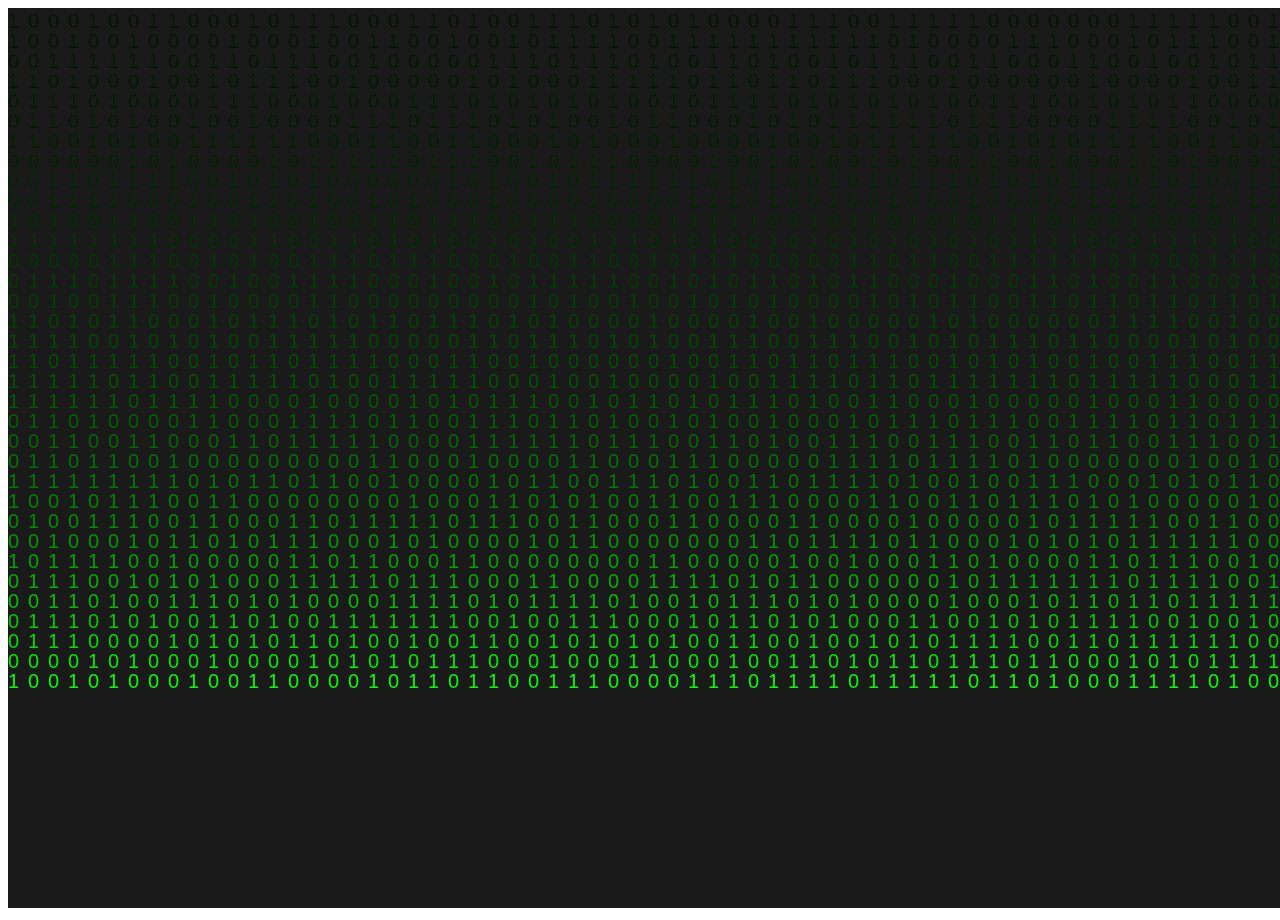
<file: index.htm>
<!DOCTYPE html>
<html>
    <head>
        <meta charset="UTF-8">
        <title>AO丶糯 </title>
</head>
    <body>
        <canvas id="c"></canvas>
        <script>
            var c=document.getElementById("c");
            var ctx=c.getContext("2d");
                c.width=window.innerWidth;
                c.height=window.innerHeight;
//              ctx.fillRect(0,0,100,100);
            var string1 = "01";
                string1.split("");
            var fontsize=20;
                columns=c.width/fontsize;
            var drop = [];
            for(var x=0;x<columns;x++)
            {
                drop[x]=0;
            }
        function drap(){
            ctx.fillStyle="rgba(0,0,0,0.07)";
            ctx.fillRect(0,0,c.width,c.height);
            ctx.fillStyle="#0F0";
            ctx.font=fontsize+"px arial";
            for(var i=0;i<drop.length;i++){
                var text1=string1[Math.floor(Math.random()*string1.length)];
                ctx.fillText(text1,i*fontsize,drop[i]*fontsize);
                drop[i]++;
                if(drop[i]*fontsize>c.height&&Math.random()>0.9){
                    drop[i]=0;
                }
            }
        }
        setInterval(drap,20);
        </script>
    </body>
</html>
</file>
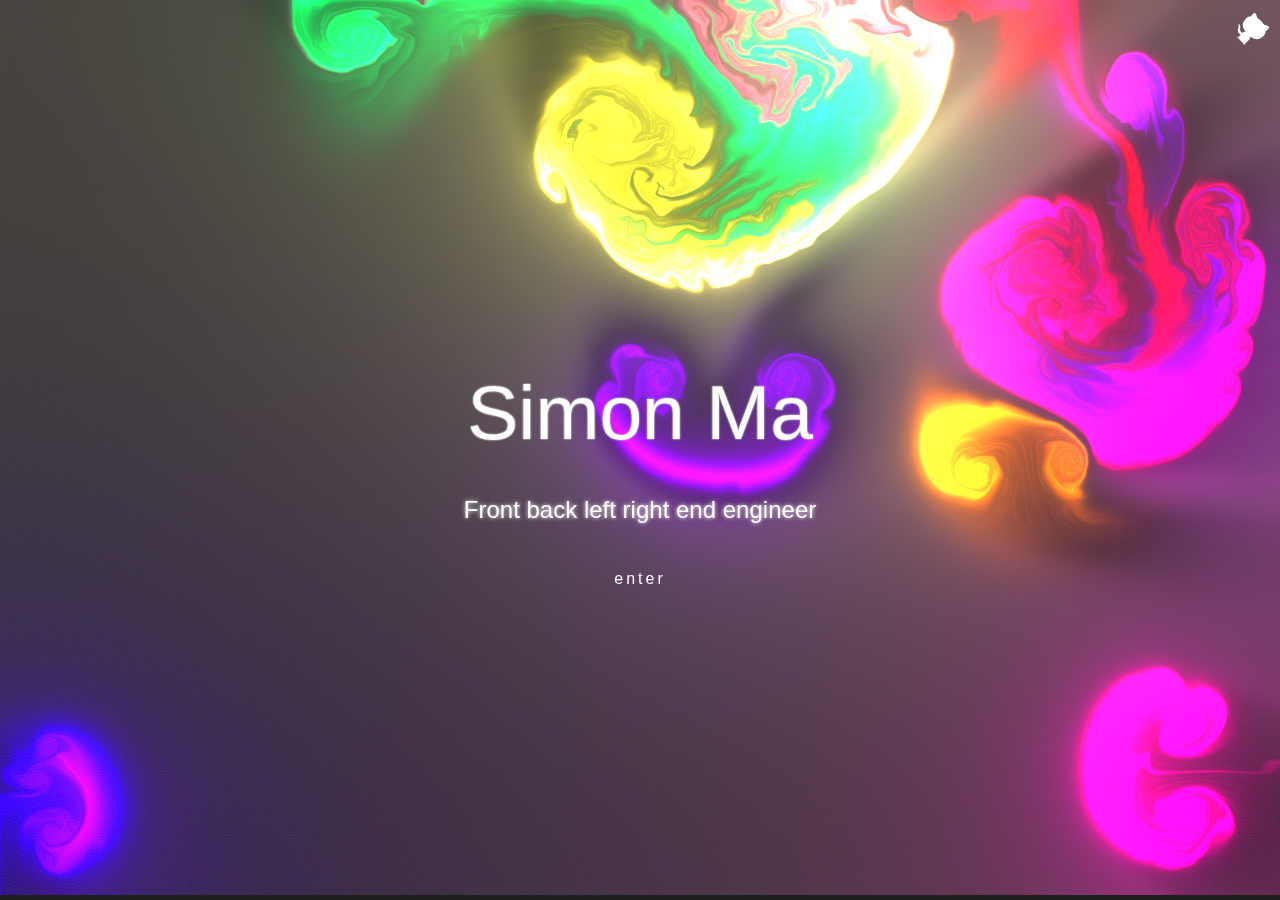
<file: index.html>
<!DOCTYPE html>
<html lang="en">
 <head>
  <title>一个坏掉的番茄</title>
  <meta charset="utf-8" />
	 <link rel="stylesheet" href="js/style.css" />
 </head>
 <body>
  <main>
   <div class="content content-intro">
    <div class="content-inner">
     <canvas id="background"></canvas>
     <div class="wrap fade">
      <a class="github-corner" href="###" aria-label="View source on GitHub" target="_blank" rel="noopener noreferrer">
       <svg width="80" height="80" viewbox="0 0 250 250" style="fill:transparent; color:#fff; position: absolute; top: 0; border: 0; right: 0;" aria-hidden="true">
        <path d="M0 0 115 115 130 115 142 142 250 250 250 0Z"></path>
        <path class="octo-arm" d="M128.3 109C113.8 99.7 119 89.6 119 89.6 122 82.7 120.5 78.6 120.5 78.6 119.2 72 123.4 76.3 123.4 76.3 127.3 80.9 125.5 87.3 125.5 87.3 122.9 97.6 130.6 101.9 134.4 103.2" fill="currentColor" style="transform-origin: 130px 106px;"></path>
        <path class="octo-body" d="M115 115C114.9 115.1 118.7 116.5 119.8 115.4L133.7 101.6C136.9 99.2 139.9 98.4 142.2 98.6 133.8 88 127.5 74.4 143.8 58 148.5 53.4 154 51.2 159.7 51 160.3 49.4 163.2 43.6 171.4 40.1 171.4 40.1 176.1 42.5 178.8 56.2 183.1 58.6 187.2 61.8 190.9 65.4 194.5 69 197.7 73.2 200.1 77.6 213.8 80.2 216.3 84.9 216.3 84.9 212.7 93.1 206.9 96 205.4 96.6 205.1 102.4 203 107.8 198.3 112.5 181.9 128.9 168.3 122.5 157.7 114.1 157.9 116.9 156.7 120.9 152.7 124.9L141 136.5C139.8 137.7 141.6 141.9 141.8 141.8Z" fill="currentColor"></path>
       </svg></a>
      <style>.github-corner:hover .octo-arm{animation:octocat-wave 560ms ease-in-out}@keyframes octocat-wave{0%,100%{transform:rotate(0)}20%,60%{transform:rotate(-25deg)}40%,80%{transform:rotate(10deg)}}@media (max-width:500px){.github-corner:hover .octo-arm{animation:none}.github-corner .octo-arm{animation:octocat-wave 560ms ease-in-out}}</style>
      <h2 class="content-title">Simon Ma</h2>
      <h3 class="content-subtitle" original-content="Front back left right end engineer"></h3>
      <a class="enter">enter</a>
     </div>
    </div>
    <div class="shape-wrap">
     <svg class="shape" width="100%" height="100vh" preserveaspectratio="none" viewbox="0 0 1440 800" xmlns:pathdata="http://www.codrops.com/">
      <path d="M-44-50C-52.71 28.52 15.86 8.186 184 14.69 383.3 22.39 462.5 12.58 638 14 835.5 15.6 987 6.4 1194 13.86 1661 30.68 1652-36.74 1582-140.1 1512-243.5 15.88-589.5-44-50Z" pathdata:id="M -44,-50 C -137.1,117.4 67.86,445.5 236,452 435.3,459.7 500.5,242.6 676,244 873.5,245.6 957,522.4 1154,594 1593,753.7 1793,226.3 1582,-126 1371,-478.3 219.8,-524.2 -44,-50 Z"></path>
     </svg>
    </div>
   </div>
   <div class="content content-main">
    <div id="page">
     <div id="card">
      <div class="card-inner fade">
       <header>
        <img src="assets/avatar.jpg" width="80" height="80" alt="avatar" />
        <h1 data-translate="name">Simon Ma</h1>
        <h2 id="signature" data-translate="signature" original-content="Code &amp; Input &amp; Output"></h2>
       </header>
		  
       <ul>
        <li id="whole-first">
			<a href="#1" aria-label="Blog"target="_blank">
				<i class="icon icon-bokeyuan"></i>
				<span data-translate="Blog">Blog</span></a></li>
		   
        <li id="whole-second">
			<a href="#2" aria-label="About"target="_blank">
				<i class="icon icon-xiaolian"></i>
				<span data-translate="About">About</span></a></li>
		   
        <li id="half-first">
			<a href="http://wpa.qq.com/msgrd?v=3&uin=2656252957&site=qq&menu=yes" aria-label="Contact me" target="_blank">
				<i class="icon icon-email"></i>
				<span data-translate="Contact me">Contact me</span></a></li>
		   
        <li class="quarter" id="quarter-first">
			<a aria-label="Wechat">
				<i class="icon icon-wechat"></i>
				<img src="assets/wechat.jpg" height="95" width="95" alt="Wechat" /></a></li>
		   
        <li class="quarter" id="quarter-second">
			<a href="https://github.com/tomotoes" target="_blank" rel="noopener" aria-label="Github">
				<i class="icon icon-github"></i>
				<span data-translate="Github">Github</span></a></li>
		   
        <li class="quarter" id="quarter-third">
			<a href="#" target="_blank" rel="noopener" aria-label="Twitter">
				<i class="icon icon-twitter"></i>
				<span data-translate="Twitter">Twitter</span></a></li>
		   
        <li class="quarter" id="quarter-fourth">
			<a href="javascript:;" aria-label="other"target="_blank">
				<i class="icon icon-other"></i></a></li>
		   
       </ul>
      </div>
     </div>
    </div>
   </div>
   <script src="js/anime.min.js"></script>
   <script>window.$ = selector => document.querySelector(selector)
const getOriginalContent = selector => $(selector).getAttribute("original-content")
window.subtitle = getOriginalContent(".content-subtitle")
window.signature = getOriginalContent("#signature")
window.config = {
	SIM_RESOLUTION: 128,
	DYE_RESOLUTION: 1024,
	CAPTURE_RESOLUTION: 512,
	DENSITY_DISSIPATION: 1,
	VELOCITY_DISSIPATION: 0.2,
	PRESSURE: 0.8,
	PRESSURE_ITERATIONS: 20,
	CURL: 30,
	SPLAT_RADIUS: 0.25,
	SPLAT_FORCE: 6000,
	SHADING: true,
	COLORFUL: true,
	COLOR_UPDATE_SPEED: 10,
	PAUSED: false,
	BACK_COLOR: { r: 30, g: 31, b: 33 },
	TRANSPARENT: false,
	BLOOM: true,
	BLOOM_ITERATIONS: 8,
	BLOOM_RESOLUTION: 256,
	BLOOM_INTENSITY: 0.4,
	BLOOM_THRESHOLD: 0.8,
	BLOOM_SOFT_KNEE: 0.7,
	SUNRAYS: true,
	SUNRAYS_RESOLUTION: 196,
	SUNRAYS_WEIGHT: 1.0,
}
</script>
   <script src="js/main.js"></script>
   <script src="js/background.js"></script>
   <script src="js/log.min.js"></script>
  </main>
 </body>
</html>
</file>
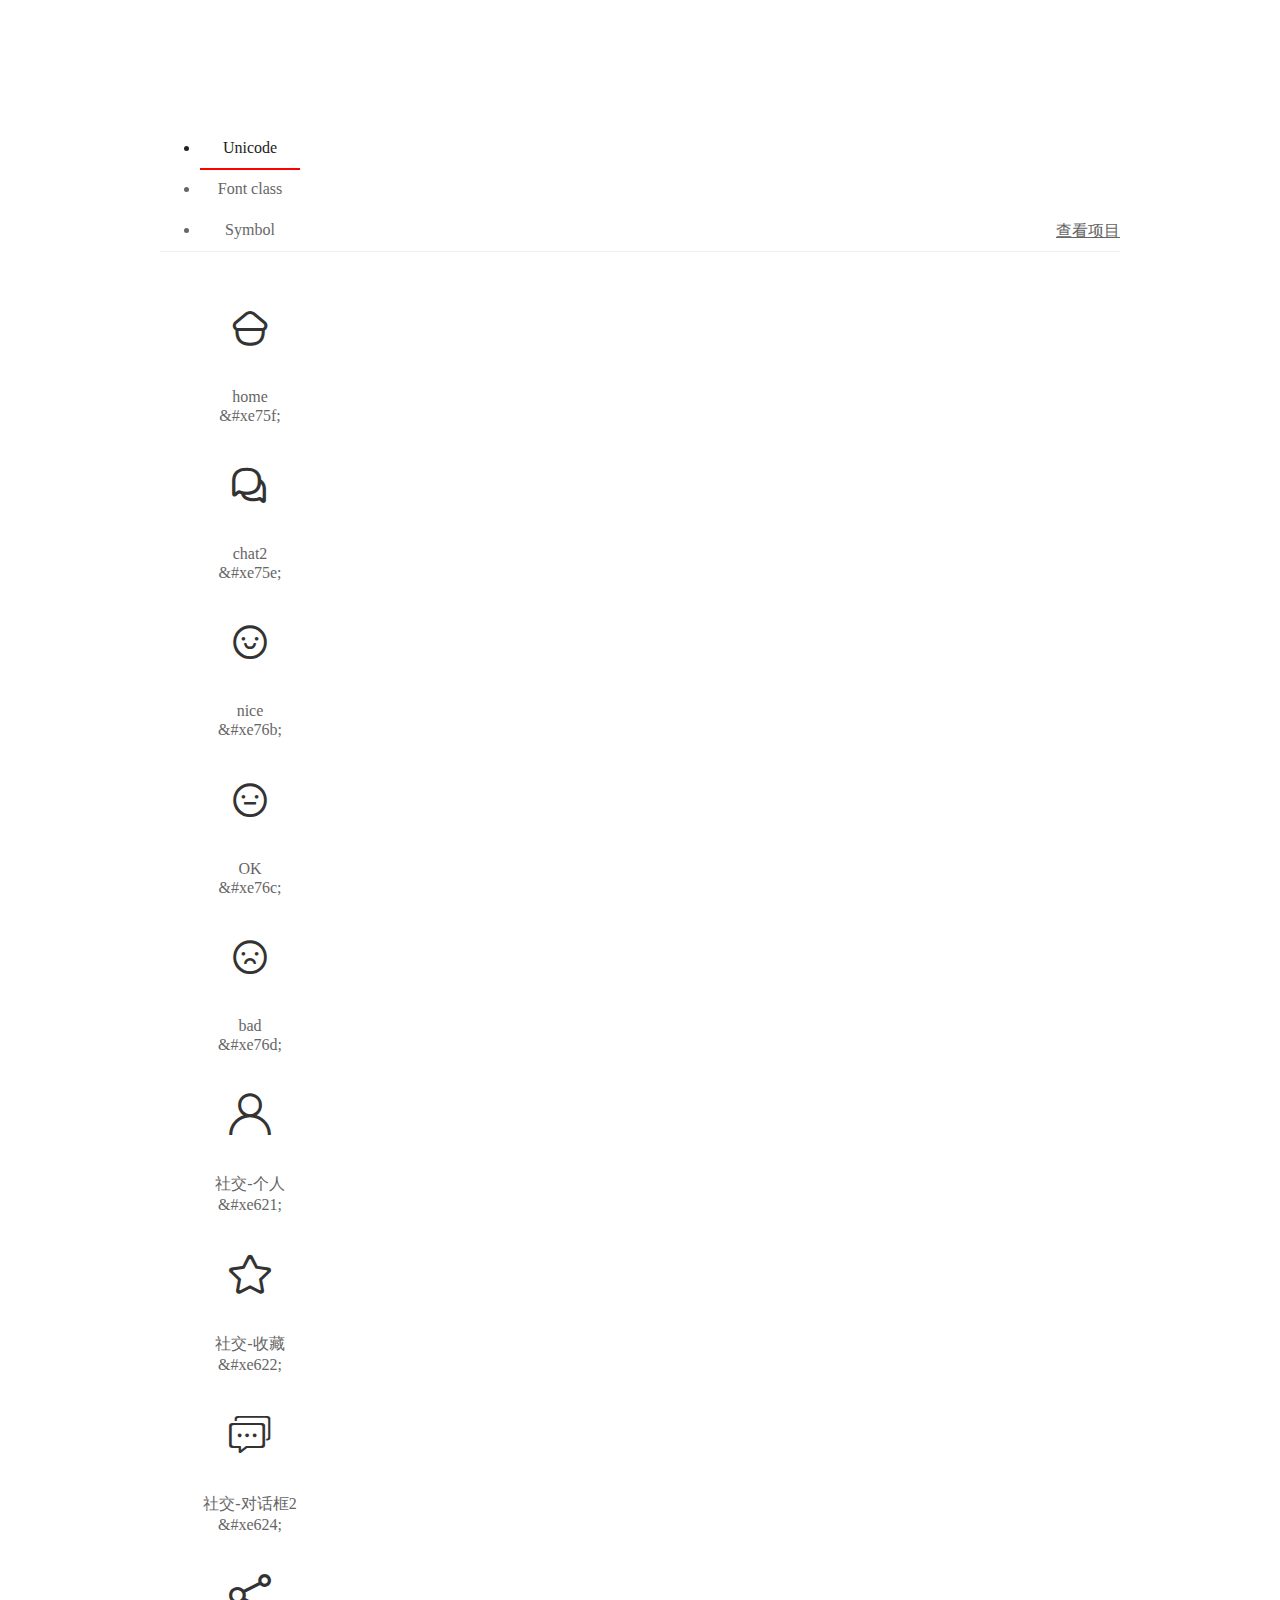
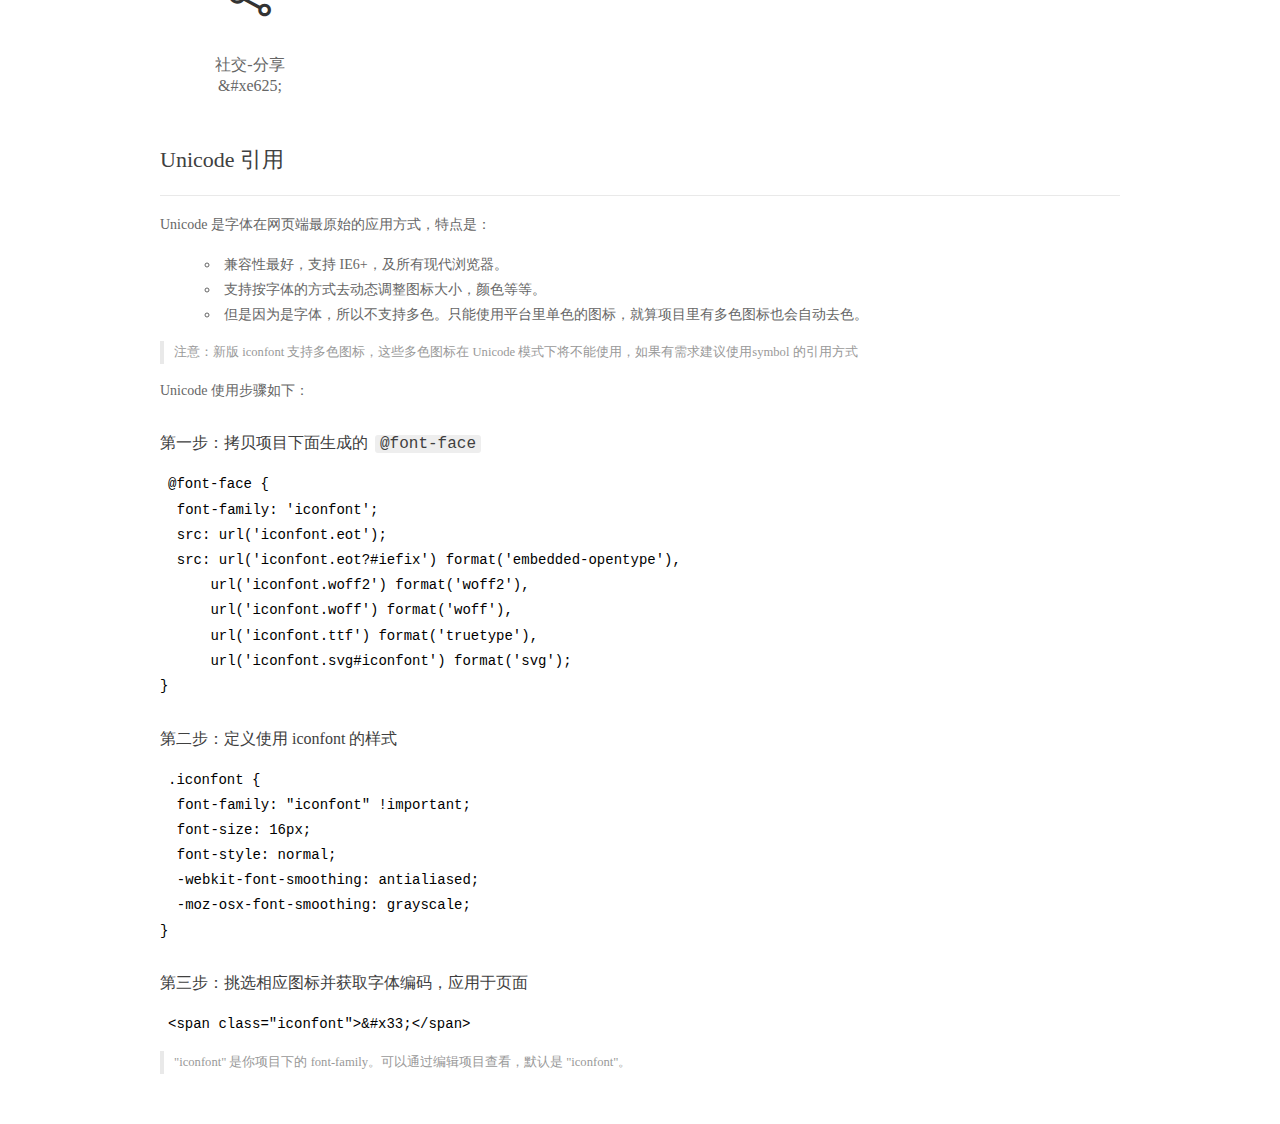
<file: font/demo_index.html>
<!DOCTYPE html>
<html>
<head>
  <meta charset="utf-8"/>
  <title>IconFont Demo</title>
  <link rel="shortcut icon" href="https://gtms04.alicdn.com/tps/i4/TB1_oz6GVXXXXaFXpXXJDFnIXXX-64-64.ico" type="image/x-icon"/>
  <link rel="stylesheet" href="https://g.alicdn.com/thx/cube/1.3.2/cube.min.css">
  <link rel="stylesheet" href="demo.css">
  <link rel="stylesheet" href="iconfont.css">
  <script src="iconfont.js"></script>
  <!-- jQuery -->
  <script src="https://a1.alicdn.com/oss/uploads/2018/12/26/7bfddb60-08e8-11e9-9b04-53e73bb6408b.js"></script>
  <!-- 代码高亮 -->
  <script src="https://a1.alicdn.com/oss/uploads/2018/12/26/a3f714d0-08e6-11e9-8a15-ebf944d7534c.js"></script>
</head>
<body>
  <div class="main">
    <h1 class="logo"><a href="https://www.iconfont.cn/" title="iconfont 首页" target="_blank">&#xe86b;</a></h1>
    <div class="nav-tabs">
      <ul id="tabs" class="dib-box">
        <li class="dib active"><span>Unicode</span></li>
        <li class="dib"><span>Font class</span></li>
        <li class="dib"><span>Symbol</span></li>
      </ul>
      
      <a href="https://www.iconfont.cn/manage/index?manage_type=myprojects&projectId=1778132" target="_blank" class="nav-more">查看项目</a>
      
    </div>
    <div class="tab-container">
      <div class="content unicode" style="display: block;">
          <ul class="icon_lists dib-box">
          
            <li class="dib">
              <span class="icon iconfont">&#xe75f;</span>
                <div class="name">home</div>
                <div class="code-name">&amp;#xe75f;</div>
              </li>
          
            <li class="dib">
              <span class="icon iconfont">&#xe75e;</span>
                <div class="name">chat2</div>
                <div class="code-name">&amp;#xe75e;</div>
              </li>
          
            <li class="dib">
              <span class="icon iconfont">&#xe76b;</span>
                <div class="name">nice</div>
                <div class="code-name">&amp;#xe76b;</div>
              </li>
          
            <li class="dib">
              <span class="icon iconfont">&#xe76c;</span>
                <div class="name">OK</div>
                <div class="code-name">&amp;#xe76c;</div>
              </li>
          
            <li class="dib">
              <span class="icon iconfont">&#xe76d;</span>
                <div class="name">bad</div>
                <div class="code-name">&amp;#xe76d;</div>
              </li>
          
            <li class="dib">
              <span class="icon iconfont">&#xe621;</span>
                <div class="name">社交-个人</div>
                <div class="code-name">&amp;#xe621;</div>
              </li>
          
            <li class="dib">
              <span class="icon iconfont">&#xe622;</span>
                <div class="name">社交-收藏</div>
                <div class="code-name">&amp;#xe622;</div>
              </li>
          
            <li class="dib">
              <span class="icon iconfont">&#xe624;</span>
                <div class="name">社交-对话框2</div>
                <div class="code-name">&amp;#xe624;</div>
              </li>
          
            <li class="dib">
              <span class="icon iconfont">&#xe625;</span>
                <div class="name">社交-分享</div>
                <div class="code-name">&amp;#xe625;</div>
              </li>
          
          </ul>
          <div class="article markdown">
          <h2 id="unicode-">Unicode 引用</h2>
          <hr>

          <p>Unicode 是字体在网页端最原始的应用方式，特点是：</p>
          <ul>
            <li>兼容性最好，支持 IE6+，及所有现代浏览器。</li>
            <li>支持按字体的方式去动态调整图标大小，颜色等等。</li>
            <li>但是因为是字体，所以不支持多色。只能使用平台里单色的图标，就算项目里有多色图标也会自动去色。</li>
          </ul>
          <blockquote>
            <p>注意：新版 iconfont 支持多色图标，这些多色图标在 Unicode 模式下将不能使用，如果有需求建议使用symbol 的引用方式</p>
          </blockquote>
          <p>Unicode 使用步骤如下：</p>
          <h3 id="-font-face">第一步：拷贝项目下面生成的 <code>@font-face</code></h3>
<pre><code class="language-css"
>@font-face {
  font-family: 'iconfont';
  src: url('iconfont.eot');
  src: url('iconfont.eot?#iefix') format('embedded-opentype'),
      url('iconfont.woff2') format('woff2'),
      url('iconfont.woff') format('woff'),
      url('iconfont.ttf') format('truetype'),
      url('iconfont.svg#iconfont') format('svg');
}
</code></pre>
          <h3 id="-iconfont-">第二步：定义使用 iconfont 的样式</h3>
<pre><code class="language-css"
>.iconfont {
  font-family: "iconfont" !important;
  font-size: 16px;
  font-style: normal;
  -webkit-font-smoothing: antialiased;
  -moz-osx-font-smoothing: grayscale;
}
</code></pre>
          <h3 id="-">第三步：挑选相应图标并获取字体编码，应用于页面</h3>
<pre>
<code class="language-html"
>&lt;span class="iconfont"&gt;&amp;#x33;&lt;/span&gt;
</code></pre>
          <blockquote>
            <p>"iconfont" 是你项目下的 font-family。可以通过编辑项目查看，默认是 "iconfont"。</p>
          </blockquote>
          </div>
      </div>
      <div class="content font-class">
        <ul class="icon_lists dib-box">
          
          <li class="dib">
            <span class="icon iconfont icon-home"></span>
            <div class="name">
              home
            </div>
            <div class="code-name">.icon-home
            </div>
          </li>
          
          <li class="dib">
            <span class="icon iconfont icon-chat"></span>
            <div class="name">
              chat2
            </div>
            <div class="code-name">.icon-chat
            </div>
          </li>
          
          <li class="dib">
            <span class="icon iconfont icon-nice"></span>
            <div class="name">
              nice
            </div>
            <div class="code-name">.icon-nice
            </div>
          </li>
          
          <li class="dib">
            <span class="icon iconfont icon-OK"></span>
            <div class="name">
              OK
            </div>
            <div class="code-name">.icon-OK
            </div>
          </li>
          
          <li class="dib">
            <span class="icon iconfont icon-bad"></span>
            <div class="name">
              bad
            </div>
            <div class="code-name">.icon-bad
            </div>
          </li>
          
          <li class="dib">
            <span class="icon iconfont icon-shejiao-geren"></span>
            <div class="name">
              社交-个人
            </div>
            <div class="code-name">.icon-shejiao-geren
            </div>
          </li>
          
          <li class="dib">
            <span class="icon iconfont icon-shejiao-shoucang"></span>
            <div class="name">
              社交-收藏
            </div>
            <div class="code-name">.icon-shejiao-shoucang
            </div>
          </li>
          
          <li class="dib">
            <span class="icon iconfont icon-shejiao-duihuakuang"></span>
            <div class="name">
              社交-对话框2
            </div>
            <div class="code-name">.icon-shejiao-duihuakuang
            </div>
          </li>
          
          <li class="dib">
            <span class="icon iconfont icon-shejiao-fenxiang"></span>
            <div class="name">
              社交-分享
            </div>
            <div class="code-name">.icon-shejiao-fenxiang
            </div>
          </li>
          
        </ul>
        <div class="article markdown">
        <h2 id="font-class-">font-class 引用</h2>
        <hr>

        <p>font-class 是 Unicode 使用方式的一种变种，主要是解决 Unicode 书写不直观，语意不明确的问题。</p>
        <p>与 Unicode 使用方式相比，具有如下特点：</p>
        <ul>
          <li>兼容性良好，支持 IE8+，及所有现代浏览器。</li>
          <li>相比于 Unicode 语意明确，书写更直观。可以很容易分辨这个 icon 是什么。</li>
          <li>因为使用 class 来定义图标，所以当要替换图标时，只需要修改 class 里面的 Unicode 引用。</li>
          <li>不过因为本质上还是使用的字体，所以多色图标还是不支持的。</li>
        </ul>
        <p>使用步骤如下：</p>
        <h3 id="-fontclass-">第一步：引入项目下面生成的 fontclass 代码：</h3>
<pre><code class="language-html">&lt;link rel="stylesheet" href="./iconfont.css"&gt;
</code></pre>
        <h3 id="-">第二步：挑选相应图标并获取类名，应用于页面：</h3>
<pre><code class="language-html">&lt;span class="iconfont icon-xxx"&gt;&lt;/span&gt;
</code></pre>
        <blockquote>
          <p>"
            iconfont" 是你项目下的 font-family。可以通过编辑项目查看，默认是 "iconfont"。</p>
        </blockquote>
      </div>
      </div>
      <div class="content symbol">
          <ul class="icon_lists dib-box">
          
            <li class="dib">
                <svg class="icon svg-icon" aria-hidden="true">
                  <use xlink:href="#icon-home"></use>
                </svg>
                <div class="name">home</div>
                <div class="code-name">#icon-home</div>
            </li>
          
            <li class="dib">
                <svg class="icon svg-icon" aria-hidden="true">
                  <use xlink:href="#icon-chat"></use>
                </svg>
                <div class="name">chat2</div>
                <div class="code-name">#icon-chat</div>
            </li>
          
            <li class="dib">
                <svg class="icon svg-icon" aria-hidden="true">
                  <use xlink:href="#icon-nice"></use>
                </svg>
                <div class="name">nice</div>
                <div class="code-name">#icon-nice</div>
            </li>
          
            <li class="dib">
                <svg class="icon svg-icon" aria-hidden="true">
                  <use xlink:href="#icon-OK"></use>
                </svg>
                <div class="name">OK</div>
                <div class="code-name">#icon-OK</div>
            </li>
          
            <li class="dib">
                <svg class="icon svg-icon" aria-hidden="true">
                  <use xlink:href="#icon-bad"></use>
                </svg>
                <div class="name">bad</div>
                <div class="code-name">#icon-bad</div>
            </li>
          
            <li class="dib">
                <svg class="icon svg-icon" aria-hidden="true">
                  <use xlink:href="#icon-shejiao-geren"></use>
                </svg>
                <div class="name">社交-个人</div>
                <div class="code-name">#icon-shejiao-geren</div>
            </li>
          
            <li class="dib">
                <svg class="icon svg-icon" aria-hidden="true">
                  <use xlink:href="#icon-shejiao-shoucang"></use>
                </svg>
                <div class="name">社交-收藏</div>
                <div class="code-name">#icon-shejiao-shoucang</div>
            </li>
          
            <li class="dib">
                <svg class="icon svg-icon" aria-hidden="true">
                  <use xlink:href="#icon-shejiao-duihuakuang"></use>
                </svg>
                <div class="name">社交-对话框2</div>
                <div class="code-name">#icon-shejiao-duihuakuang</div>
            </li>
          
            <li class="dib">
                <svg class="icon svg-icon" aria-hidden="true">
                  <use xlink:href="#icon-shejiao-fenxiang"></use>
                </svg>
                <div class="name">社交-分享</div>
                <div class="code-name">#icon-shejiao-fenxiang</div>
            </li>
          
          </ul>
          <div class="article markdown">
          <h2 id="symbol-">Symbol 引用</h2>
          <hr>

          <p>这是一种全新的使用方式，应该说这才是未来的主流，也是平台目前推荐的用法。相关介绍可以参考这篇<a href="">文章</a>
            这种用法其实是做了一个 SVG 的集合，与另外两种相比具有如下特点：</p>
          <ul>
            <li>支持多色图标了，不再受单色限制。</li>
            <li>通过一些技巧，支持像字体那样，通过 <code>font-size</code>, <code>color</code> 来调整样式。</li>
            <li>兼容性较差，支持 IE9+，及现代浏览器。</li>
            <li>浏览器渲染 SVG 的性能一般，还不如 png。</li>
          </ul>
          <p>使用步骤如下：</p>
          <h3 id="-symbol-">第一步：引入项目下面生成的 symbol 代码：</h3>
<pre><code class="language-html">&lt;script src="./iconfont.js"&gt;&lt;/script&gt;
</code></pre>
          <h3 id="-css-">第二步：加入通用 CSS 代码（引入一次就行）：</h3>
<pre><code class="language-html">&lt;style&gt;
.icon {
  width: 1em;
  height: 1em;
  vertical-align: -0.15em;
  fill: currentColor;
  overflow: hidden;
}
&lt;/style&gt;
</code></pre>
          <h3 id="-">第三步：挑选相应图标并获取类名，应用于页面：</h3>
<pre><code class="language-html">&lt;svg class="icon" aria-hidden="true"&gt;
  &lt;use xlink:href="#icon-xxx"&gt;&lt;/use&gt;
&lt;/svg&gt;
</code></pre>
          </div>
      </div>

    </div>
  </div>
  <script>
  $(document).ready(function () {
      $('.tab-container .content:first').show()

      $('#tabs li').click(function (e) {
        var tabContent = $('.tab-container .content')
        var index = $(this).index()

        if ($(this).hasClass('active')) {
          return
        } else {
          $('#tabs li').removeClass('active')
          $(this).addClass('active')

          tabContent.hide().eq(index).fadeIn()
        }
      })
    })
  </script>
</body>
</html>
</file>
<file: js/style.css>
html {
	--color-link: #5f5f5f;
	--color-link-hover: #ff963b;
	--color-enter: #fff;
	--color-title: #fff;
	--color-content: #222325;
	--font-alt: 200 6vw/1 "Comic Sans MS","Helvetica Neue","Microsoft Yahei","Microsoft Yahei",-apple-system,sans-serif
}

.fade {
	opacity: 0;
	transition: all 1s;
	transform: translateY(200px)
}

.fade.in {
	opacity: 1;
	transform: none
}

* {
	box-sizing: border-box;
	-webkit-text-size-adjust: none
}

body,html {
	height: 100%;
	margin: 0;
	padding: 0;
	border: 0
}

body {
	font-family: Comic Sans MS,Helvetica Neue,Microsoft Yahei,-apple-system,sans-serif!important;
	-ms-flex-align: center;
	align-items: center;
	-ms-flex-pack: center;
	justify-content: center;
	min-height: 100vh;
	-webkit-font-smoothing: antialiased;
	-moz-osx-font-smoothing: grayscale;
	-webkit-touch-callout: none;
	-webkit-user-select: none;
	-moz-user-select: none;
	-ms-user-select: none;
	user-select: none
}

ul {
	margin: 0;
	padding: 0
}

img {
	border: 0;
	vertical-align: middle
}

body {
	cursor: url("../assets/default.jpg"),auto!important
}

a,img {
	cursor: url(../assets/pointer.jpg),auto!important
}

a {
	text-decoration: none;
	color: var(--color-link);
	outline: 0
}

@font-face1 {
  font-family: 'iconfont';  /* project id 1778132 */
  src: url('//at.alicdn.com/t/font_1778132_sivmkjvn6h.eot');
  src: url('//at.alicdn.com/t/font_1778132_sivmkjvn6h.eot?#iefix') format('embedded-opentype'),
  url('//at.alicdn.com/t/font_1778132_sivmkjvn6h.woff2') format('woff2'),
  url('//at.alicdn.com/t/font_1778132_sivmkjvn6h.woff') format('woff'),
  url('//at.alicdn.com/t/font_1778132_sivmkjvn6h.ttf') format('truetype'),
  url('//at.alicdn.com/t/font_1778132_sivmkjvn6h.svg#iconfont') format('svg');
}

@font-face {
  font-family: 'iconfont';
  src: url('../font/iconfont.eot');
  src: url('../font/iconfont.eot?#iefix') format('embedded-opentype'),
      url('../font/iconfont.woff2') format('woff2'),
      url('../font/iconfont.woff') format('woff'),
      url('../font/iconfont.ttf') format('truetype'),
      url('../font/iconfont.svg#iconfont') format('svg');
}

.icon {
	display: block;
	width: 1.5em;
	height: 1.5em;
	margin: 0 auto;
	fill: currentColor;
	font-family: iconfont!important;
	font-size: inherit;
	font-style: normal;
	-webkit-font-smoothing: antialiased;
	-moz-osx-font-smoothing: grayscale
}

.icon-github:before {
	content: "\e76b"
}

.icon-twitter:before {
	content: "\e76c"
}

.icon-other:before {
	content: "\e76d"
}

.icon-email:before {
	content: "\e624"
}
/*home*/
.icon-bokeyuan:before {
	content: "\e75f"
}
/*about*/
.icon-xiaolian:before {
	content: "\e621"
}

.icon-wechat:before {
	content: "\e75e"
}

main {
	overflow: hidden
}

.content,main {
	height: 100vh;
	width: 100%;
	position: relative
}

.content {
	background-image: url("../assets/bg-light.jpg")
}

.content-intro {
	z-index: 100;
	height: 200vh
}

.content-main {
	position: fixed;
	top: 0;
	left: 0
}

.content-inner {
	position: relative
}

.content-inner,.wrap {
	width: 100%;
	height: 100vh
}

.wrap {
	display: -ms-flexbox;
	display: flex;
	-ms-flex-wrap: wrap;
	flex-wrap: wrap;
	-ms-flex-direction: column;
	flex-direction: column;
	-ms-flex-align: center;
	align-items: center;
	-ms-flex-pack: center;
	justify-content: center;
	text-align: center
}

.content-intro .content-inner {
	background: var(--color-content)
}

.shape {
	height: 100vh;
	width: 100%;
	display: block;
	fill: var(--color-content)
}

.shape-wrap {
	position: relative;
	z-index: 10;
	margin: -5px 0 0;
	will-change: scroll-position
}

.content-title {
	font: var(--font-alt);
	color: var(--color-title);
	line-height: 1;
	margin-top: .8em;
	margin-bottom: .3em;
	animation: whiteShadow 1.5s ease-in-out infinite alternate;
	text-shadow: #452d2d 0 0 1px,#fffffb 0 0 1px,#fffffb 0 0 2px
}

@media screen and (max-width:50em) {
	.content-title {
		font-size: 2em
	}
}

@keyframes whiteShadow {
	0% {
		text-shadow: 0 0 1px #fff,0 0 2px #fff,0 0 3px #fff,0 0 5px #333,0 0 8px #333,0 0 9px #333,0 0 10px #333,0 0 15px #333
	}

	to {
		text-shadow: 0 0 .5px #fff,0 0 1px #fff,0 0 1.5px #fff,0 0 2px #333,0 0 4px #333,0 0 5px #333,0 0 6px #333,0 0 8px #333
	}
}

.content-subtitle {
	color: #fff;
	font: var(--font-alt);
	font-size: 1.5em;
	margin-bottom: 2em;
	text-shadow: 0 0 4px #fff
}

.enter {
	color: var(--color-enter);
	letter-spacing: 3px;
	white-space: pre;
	pointer-events: auto;
	transition: all .4s;
	z-index: 999
}

.enter:focus,.enter:hover {
	color: var(--color-link-hover)
}

.arrow {
	position: absolute;
	left: 49.5%;
	top: 95%;
	transform-origin: 50% 50%;
	transform: translate3d(-50%,0,0)
}

.arrow-1 {
	animation: arrow-movement 2s ease-in-out infinite
}

.arrow-2 {
	animation: arrow-movement 2s 1s ease-in-out infinite
}

.arrow:after,.arrow:before {
	background: #fff;
	content: "";
	display: block;
	height: 3px;
	position: absolute;
	top: 0;
	left: 0;
	width: 13px;
	box-shadow: 1px 1px 20px 0 #fff
}

.arrow:before {
	transform: rotate(45deg) translateX(-10%);
	transform-origin: top left
}

.arrow:after {
	transform: rotate(-45deg) translateX(10%);
	transform-origin: top right
}

@keyframes arrow-movement {
	0% {
		opacity: 0;
		top: 92%
	}

	70% {
		opacity: 1
	}

	to {
		opacity: 0
	}
}

.content-subtitle span {
	animation: letter-glow .7s 0s ease both
}

@keyframes letter-glow {
	0% {
		opacity: 0;
		text-shadow: 0 0 1px hsla(0,0%,100%,.1)
	}

	66% {
		opacity: 1;
		text-shadow: 0 0 20px hsla(0,0%,100%,.9)
	}

	77% {
		opacity: 1
	}

	to {
		opacity: .7;
		text-shadow: 0 0 20px hsla(0,0%,100%,.2)
	}
}

.content-subtitle span:first-child {
	animation-delay: 50ms
}

.content-subtitle span:nth-child(2) {
	animation-delay: .1s
}

.content-subtitle span:nth-child(3) {
	animation-delay: .15s
}

.content-subtitle span:nth-child(4) {
	animation-delay: .2s
}

.content-subtitle span:nth-child(5) {
	animation-delay: .25s
}

.content-subtitle span:nth-child(6) {
	animation-delay: .3s
}

.content-subtitle span:nth-child(7) {
	animation-delay: .35s
}

.content-subtitle span:nth-child(8) {
	animation-delay: .4s
}

.content-subtitle span:nth-child(9) {
	animation-delay: .45s
}

.content-subtitle span:nth-child(10) {
	animation-delay: .5s
}

.content-subtitle span:nth-child(11) {
	animation-delay: .55s
}

.content-subtitle span:nth-child(12) {
	animation-delay: .6s
}

.content-subtitle span:nth-child(13) {
	animation-delay: .65s
}

.content-subtitle span:nth-child(14) {
	animation-delay: .7s
}

.content-subtitle span:nth-child(15) {
	animation-delay: .75s
}

.content-subtitle span:nth-child(16) {
	animation-delay: .8s
}

.content-subtitle span:nth-child(17) {
	animation-delay: .85s
}

.content-subtitle span:nth-child(18) {
	animation-delay: .9s
}

.content-subtitle span:nth-child(19) {
	animation-delay: .95s
}

.content-subtitle span:nth-child(20) {
	animation-delay: 1s
}

.content-subtitle span:nth-child(21) {
	animation-delay: 1.05s
}

.content-subtitle span:nth-child(22) {
	animation-delay: 1.1s
}

.content-subtitle span:nth-child(23) {
	animation-delay: 1.15s
}

.content-subtitle span:nth-child(24) {
	animation-delay: 1.2s
}

.content-subtitle span:nth-child(25) {
	animation-delay: 1.25s
}

.content-subtitle span:nth-child(26) {
	animation-delay: 1.3s
}

.content-subtitle span:nth-child(27) {
	animation-delay: 1.35s
}

.content-subtitle span:nth-child(28) {
	animation-delay: 1.4s
}

.content-subtitle span:nth-child(29) {
	animation-delay: 1.45s
}

.content-subtitle span:nth-child(30) {
	animation-delay: 1.5s
}

.content-subtitle span:nth-child(31) {
	animation-delay: 1.55s
}

.content-subtitle span:nth-child(32) {
	animation-delay: 1.6s
}

.content-subtitle span:nth-child(33) {
	animation-delay: 1.65s
}

.content-subtitle span:nth-child(34) {
	animation-delay: 1.7s
}

.content-subtitle span:nth-child(35) {
	animation-delay: 1.75s
}

.content-subtitle span:nth-child(36) {
	animation-delay: 1.8s
}

.content-subtitle span:nth-child(37) {
	animation-delay: 1.85s
}

.content-subtitle span:nth-child(38) {
	animation-delay: 1.9s
}

#background {
	position: absolute;
	width: 100%;
	height: 100%;
	z-index: -1
}

#page {
	display: -ms-flexbox;
	display: flex;
	background-color: rgba(85,85,85,0);
	color: #eee;
	min-height: 100%;
	transition: background-color 50s ease
}

#page a {
	color: #eee;
	text-decoration: none
}

#page a:hover {
	color: #fff;
	text-decoration: underline
}

#card {
	position: relative;
	margin: auto;
	transition: width .5s ease,height .5s ease
}

#card header {
	position: relative;
	height: 105px;
	padding: 21px 0 0 100px;
	color: #ececec
}

#card header img {
	position: absolute;
	left: 0;
	top: 0;
	padding: 2px;
	box-shadow: 0 0 2px rgba(0,0,0,.3);
	border-radius: 5px
}

#card h1,#card h2 {
	margin: 0;
	font-weight: 400;
	transform: translateY(-20px)
}

#card h1 {
	color: #222325;
	text-shadow: #676666 1px 1px 2px;
	letter-spacing: 1px
}

#card h2 {
	margin-top: .1em;
	font-size: 1.1em;
	text-shadow: #888 1px 1px 2px;
	letter-spacing: 2px
}

#card ul {
	position: relative;
	padding: 0;
	transition: width .5s ease,height .5s ease
}

#card ul:after {
	content: "";
	clear: both;
	display: block
}

#card li {
	position: absolute;
	list-style: none;
	width: 200px;
	height: 200px;
	overflow: hidden;
	line-height: 200px;
	background-color: #888;
	text-align: center;
	font-size: 4rem;
	transition: background-color .3s ease,top .5s ease,left .5s ease,width .5s ease,height .5s ease
}

#card li#half-first,#card li.quarter {
	height: 95px;
	line-height: 95px;
	font-size: 2rem
}

#card li.quarter {
	width: 95px
}

#card li a {
	display: inline-block;
	width: 100%;
	height: 100%;
	overflow: hidden
}

#card li a:hover {
	text-decoration: none
}

#card li span {
	position: absolute;
	top: 100%;
	left: 0;
	width: 100%;
	height: 100%;
	opacity: 0;
	font-size: 62.5%;
	transition: top .3s ease,opacity .3s ease
}

#card li i {
	display: inline-block;
	width: 100%;
	height: 100%;
	transition: opacity .3s ease,font-size .3s ease,color .3s ease
}

#card li:hover i {
	opacity: 0;
	font-size: 10%
}

#card li:hover span {
	display: block;
	top: 0;
	opacity: 1
}

#quarter-first img {
	position: absolute;
	top: 100%;
	left: 0;
	width: 100%;
	height: 100%;
	opacity: 0;
	font-size: 62.5%;
	transition: top .3s ease,opacity .3s ease
}

#whole-first {
	left: 0;
	top: 0
}

#whole-first:hover {
	background-color: #39c
}

#whole-second:hover {
	background-color: #d81
}

#quarter-second:hover {
	background-color: #333
}

#half-first:hover {
	background-color: #595
}

#quarter-first:hover img {
	display: block;
	top: 0;
	opacity: 1
}

#quarter-third:hover {
	background-color: #dd4b39
}

#quarter-fourth:hover {
	background-color: #fff
}

li#quarter-fourth:hover i {
	opacity: 1;
	font-size: inherit;
	color: #888
}

li#quarter-first span {
	top: 0
}

@media (min-width:801px) {
	#card,#card ul {
		width: 725px
	}

	#card ul {
		height: 200px;
		transition: width .5s ease
	}

	#card header {
		position: absolute;
		top: -105px
	}

	#whole-second {
		left: 210px;
		top: 0
	}

	#half-first {
		left: 420px;
		top: 0
	}

	#quarter-first {
		left: 630px;
		top: 0
	}

	#quarter-second {
		left: 420px;
		top: 105px
	}

	#quarter-third {
		left: 525px;
		top: 105px
	}

	#quarter-fourth {
		left: 630px;
		top: 105px
	}
}

@media (min-width:641px) and (max-width:800px) {
	#card,#card ul {
		transition: width .5s ease
	}
}

@media (min-width:551px) and (max-width:800px) {
	#card,#card ul {
		width: 515px
	}

	#card ul {
		height: 305px
	}

	#whole-second {
		left: 210px;
		top: 0
	}

	#card li#half-first {
		left: 0;
		top: 210px;
		width: 305px
	}

	#quarter-first {
		left: 315px;
		top: 210px
	}

	#quarter-second {
		left: 420px;
		top: 0
	}

	#quarter-third {
		left: 420px;
		top: 105px
	}

	#quarter-fourth {
		left: 420px;
		top: 210px
	}
}

@media (min-width:451px) and (max-width:550px) {
	#card,#card ul {
		width: 410px
	}

	#card ul {
		height: 410px
	}

	#whole-second {
		left: 210px;
		top: 0
	}

	#card li#half-first {
		left: 0;
		top: 210px;
		width: 410px
	}

	#quarter-first {
		left: 210px;
		top: 315px
	}

	#quarter-second {
		left: 0;
		top: 315px
	}

	#quarter-third {
		left: 105px;
		top: 315px
	}

	#quarter-fourth {
		left: 315px;
		top: 315px
	}
}

@media (max-width:480px) {
	#card,#card ul {
		transition: none
	}
}

@media (max-width:450px) {
	#card {
		width: 100%;
		height: 100%;
		padding: 10px
	}

	#card ul {
		width: 0;
		height: 0;
		padding: 50%
	}

	#card li {
		width: 49%;
		height: 49%
	}

	#card li#half-first {
		width: 100%;
		height: 23.5%
	}

	#card li.quarter {
		width: 23.5%;
		height: 23.5%
	}

	#card li a {
		position: absolute;
		left: 0;
		top: 0
	}

	#whole-second {
		left: 51%;
		top: 0
	}

	#card li#half-first {
		left: 0;
		top: 51%
	}

	#quarter-first {
		left: 51%;
		top: 76.5%
	}

	#quarter-second {
		left: 0;
		top: 76.5%
	}

	#quarter-third {
		left: 25.5%;
		top: 76.5%
	}

	#quarter-fourth {
		left: 76.5%;
		top: 76.5%
	}
}

@media (max-width:320px) {
	#card li {
		line-height: 147px
	}

	#card li.quarter,#half-first {
		line-height: 70px
	}
}
</file>
<file: font/demo.css>
/* Logo 字体 */
@font-face {
  font-family: "iconfont logo";
  src: url('https://at.alicdn.com/t/font_985780_km7mi63cihi.eot?t=1545807318834');
  src: url('https://at.alicdn.com/t/font_985780_km7mi63cihi.eot?t=1545807318834#iefix') format('embedded-opentype'),
    url('https://at.alicdn.com/t/font_985780_km7mi63cihi.woff?t=1545807318834') format('woff'),
    url('https://at.alicdn.com/t/font_985780_km7mi63cihi.ttf?t=1545807318834') format('truetype'),
    url('https://at.alicdn.com/t/font_985780_km7mi63cihi.svg?t=1545807318834#iconfont') format('svg');
}

.logo {
  font-family: "iconfont logo";
  font-size: 160px;
  font-style: normal;
  -webkit-font-smoothing: antialiased;
  -moz-osx-font-smoothing: grayscale;
}

/* tabs */
.nav-tabs {
  position: relative;
}

.nav-tabs .nav-more {
  position: absolute;
  right: 0;
  bottom: 0;
  height: 42px;
  line-height: 42px;
  color: #666;
}

#tabs {
  border-bottom: 1px solid #eee;
}

#tabs li {
  cursor: pointer;
  width: 100px;
  height: 40px;
  line-height: 40px;
  text-align: center;
  font-size: 16px;
  border-bottom: 2px solid transparent;
  position: relative;
  z-index: 1;
  margin-bottom: -1px;
  color: #666;
}


#tabs .active {
  border-bottom-color: #f00;
  color: #222;
}

.tab-container .content {
  display: none;
}

/* 页面布局 */
.main {
  padding: 30px 100px;
  width: 960px;
  margin: 0 auto;
}

.main .logo {
  color: #333;
  text-align: left;
  margin-bottom: 30px;
  line-height: 1;
  height: 110px;
  margin-top: -50px;
  overflow: hidden;
  *zoom: 1;
}

.main .logo a {
  font-size: 160px;
  color: #333;
}

.helps {
  margin-top: 40px;
}

.helps pre {
  padding: 20px;
  margin: 10px 0;
  border: solid 1px #e7e1cd;
  background-color: #fffdef;
  overflow: auto;
}

.icon_lists {
  width: 100% !important;
  overflow: hidden;
  *zoom: 1;
}

.icon_lists li {
  width: 100px;
  margin-bottom: 10px;
  margin-right: 20px;
  text-align: center;
  list-style: none !important;
  cursor: default;
}

.icon_lists li .code-name {
  line-height: 1.2;
}

.icon_lists .icon {
  display: block;
  height: 100px;
  line-height: 100px;
  font-size: 42px;
  margin: 10px auto;
  color: #333;
  -webkit-transition: font-size 0.25s linear, width 0.25s linear;
  -moz-transition: font-size 0.25s linear, width 0.25s linear;
  transition: font-size 0.25s linear, width 0.25s linear;
}

.icon_lists .icon:hover {
  font-size: 100px;
}

.icon_lists .svg-icon {
  /* 通过设置 font-size 来改变图标大小 */
  width: 1em;
  /* 图标和文字相邻时，垂直对齐 */
  vertical-align: -0.15em;
  /* 通过设置 color 来改变 SVG 的颜色/fill */
  fill: currentColor;
  /* path 和 stroke 溢出 viewBox 部分在 IE 下会显示
      normalize.css 中也包含这行 */
  overflow: hidden;
}

.icon_lists li .name,
.icon_lists li .code-name {
  color: #666;
}

/* markdown 样式 */
.markdown {
  color: #666;
  font-size: 14px;
  line-height: 1.8;
}

.highlight {
  line-height: 1.5;
}

.markdown img {
  vertical-align: middle;
  max-width: 100%;
}

.markdown h1 {
  color: #404040;
  font-weight: 500;
  line-height: 40px;
  margin-bottom: 24px;
}

.markdown h2,
.markdown h3,
.markdown h4,
.markdown h5,
.markdown h6 {
  color: #404040;
  margin: 1.6em 0 0.6em 0;
  font-weight: 500;
  clear: both;
}

.markdown h1 {
  font-size: 28px;
}

.markdown h2 {
  font-size: 22px;
}

.markdown h3 {
  font-size: 16px;
}

.markdown h4 {
  font-size: 14px;
}

.markdown h5 {
  font-size: 12px;
}

.markdown h6 {
  font-size: 12px;
}

.markdown hr {
  height: 1px;
  border: 0;
  background: #e9e9e9;
  margin: 16px 0;
  clear: both;
}

.markdown p {
  margin: 1em 0;
}

.markdown>p,
.markdown>blockquote,
.markdown>.highlight,
.markdown>ol,
.markdown>ul {
  width: 80%;
}

.markdown ul>li {
  list-style: circle;
}

.markdown>ul li,
.markdown blockquote ul>li {
  margin-left: 20px;
  padding-left: 4px;
}

.markdown>ul li p,
.markdown>ol li p {
  margin: 0.6em 0;
}

.markdown ol>li {
  list-style: decimal;
}

.markdown>ol li,
.markdown blockquote ol>li {
  margin-left: 20px;
  padding-left: 4px;
}

.markdown code {
  margin: 0 3px;
  padding: 0 5px;
  background: #eee;
  border-radius: 3px;
}

.markdown strong,
.markdown b {
  font-weight: 600;
}

.markdown>table {
  border-collapse: collapse;
  border-spacing: 0px;
  empty-cells: show;
  border: 1px solid #e9e9e9;
  width: 95%;
  margin-bottom: 24px;
}

.markdown>table th {
  white-space: nowrap;
  color: #333;
  font-weight: 600;
}

.markdown>table th,
.markdown>table td {
  border: 1px solid #e9e9e9;
  padding: 8px 16px;
  text-align: left;
}

.markdown>table th {
  background: #F7F7F7;
}

.markdown blockquote {
  font-size: 90%;
  color: #999;
  border-left: 4px solid #e9e9e9;
  padding-left: 0.8em;
  margin: 1em 0;
}

.markdown blockquote p {
  margin: 0;
}

.markdown .anchor {
  opacity: 0;
  transition: opacity 0.3s ease;
  margin-left: 8px;
}

.markdown .waiting {
  color: #ccc;
}

.markdown h1:hover .anchor,
.markdown h2:hover .anchor,
.markdown h3:hover .anchor,
.markdown h4:hover .anchor,
.markdown h5:hover .anchor,
.markdown h6:hover .anchor {
  opacity: 1;
  display: inline-block;
}

.markdown>br,
.markdown>p>br {
  clear: both;
}


.hljs {
  display: block;
  background: white;
  padding: 0.5em;
  color: #333333;
  overflow-x: auto;
}

.hljs-comment,
.hljs-meta {
  color: #969896;
}

.hljs-string,
.hljs-variable,
.hljs-template-variable,
.hljs-strong,
.hljs-emphasis,
.hljs-quote {
  color: #df5000;
}

.hljs-keyword,
.hljs-selector-tag,
.hljs-type {
  color: #a71d5d;
}

.hljs-literal,
.hljs-symbol,
.hljs-bullet,
.hljs-attribute {
  color: #0086b3;
}

.hljs-section,
.hljs-name {
  color: #63a35c;
}

.hljs-tag {
  color: #333333;
}

.hljs-title,
.hljs-attr,
.hljs-selector-id,
.hljs-selector-class,
.hljs-selector-attr,
.hljs-selector-pseudo {
  color: #795da3;
}

.hljs-addition {
  color: #55a532;
  background-color: #eaffea;
}

.hljs-deletion {
  color: #bd2c00;
  background-color: #ffecec;
}

.hljs-link {
  text-decoration: underline;
}

/* 代码高亮 */
/* PrismJS 1.15.0
https://prismjs.com/download.html#themes=prism&languages=markup+css+clike+javascript */
/**
 * prism.js default theme for JavaScript, CSS and HTML
 * Based on dabblet (http://dabblet.com)
 * @author Lea Verou
 */
code[class*="language-"],
pre[class*="language-"] {
  color: black;
  background: none;
  text-shadow: 0 1px white;
  font-family: Consolas, Monaco, 'Andale Mono', 'Ubuntu Mono', monospace;
  text-align: left;
  white-space: pre;
  word-spacing: normal;
  word-break: normal;
  word-wrap: normal;
  line-height: 1.5;

  -moz-tab-size: 4;
  -o-tab-size: 4;
  tab-size: 4;

  -webkit-hyphens: none;
  -moz-hyphens: none;
  -ms-hyphens: none;
  hyphens: none;
}

pre[class*="language-"]::-moz-selection,
pre[class*="language-"] ::-moz-selection,
code[class*="language-"]::-moz-selection,
code[class*="language-"] ::-moz-selection {
  text-shadow: none;
  background: #b3d4fc;
}

pre[class*="language-"]::selection,
pre[class*="language-"] ::selection,
code[class*="language-"]::selection,
code[class*="language-"] ::selection {
  text-shadow: none;
  background: #b3d4fc;
}

@media print {

  code[class*="language-"],
  pre[class*="language-"] {
    text-shadow: none;
  }
}

/* Code blocks */
pre[class*="language-"] {
  padding: 1em;
  margin: .5em 0;
  overflow: auto;
}

:not(pre)>code[class*="language-"],
pre[class*="language-"] {
  background: #f5f2f0;
}

/* Inline code */
:not(pre)>code[class*="language-"] {
  padding: .1em;
  border-radius: .3em;
  white-space: normal;
}

.token.comment,
.token.prolog,
.token.doctype,
.token.cdata {
  color: slategray;
}

.token.punctuation {
  color: #999;
}

.namespace {
  opacity: .7;
}

.token.property,
.token.tag,
.token.boolean,
.token.number,
.token.constant,
.token.symbol,
.token.deleted {
  color: #905;
}

.token.selector,
.token.attr-name,
.token.string,
.token.char,
.token.builtin,
.token.inserted {
  color: #690;
}

.token.operator,
.token.entity,
.token.url,
.language-css .token.string,
.style .token.string {
  color: #9a6e3a;
  background: hsla(0, 0%, 100%, .5);
}

.token.atrule,
.token.attr-value,
.token.keyword {
  color: #07a;
}

.token.function,
.token.class-name {
  color: #DD4A68;
}

.token.regex,
.token.important,
.token.variable {
  color: #e90;
}

.token.important,
.token.bold {
  font-weight: bold;
}

.token.italic {
  font-style: italic;
}

.token.entity {
  cursor: help;
}
</file>
<file: font/iconfont.css>
@font-face {font-family: "iconfont";
  src: url('iconfont.eot?t=1587728479969'); /* IE9 */
  src: url('iconfont.eot?t=1587728479969#iefix') format('embedded-opentype'), /* IE6-IE8 */
  url('[data-uri]') format('woff2'),
  url('iconfont.woff?t=1587728479969') format('woff'),
  url('iconfont.ttf?t=1587728479969') format('truetype'), /* chrome, firefox, opera, Safari, Android, iOS 4.2+ */
  url('iconfont.svg?t=1587728479969#iconfont') format('svg'); /* iOS 4.1- */
}

.iconfont {
  font-family: "iconfont" !important;
  font-size: 16px;
  font-style: normal;
  -webkit-font-smoothing: antialiased;
  -moz-osx-font-smoothing: grayscale;
}

.icon-home:before {
  content: "\e75f";
}

.icon-chat:before {
  content: "\e75e";
}

.icon-nice:before {
  content: "\e76b";
}

.icon-OK:before {
  content: "\e76c";
}

.icon-bad:before {
  content: "\e76d";
}

.icon-shejiao-geren:before {
  content: "\e621";
}

.icon-shejiao-shoucang:before {
  content: "\e622";
}

.icon-shejiao-duihuakuang:before {
  content: "\e624";
}

.icon-shejiao-fenxiang:before {
  content: "\e625";
}
</file>
